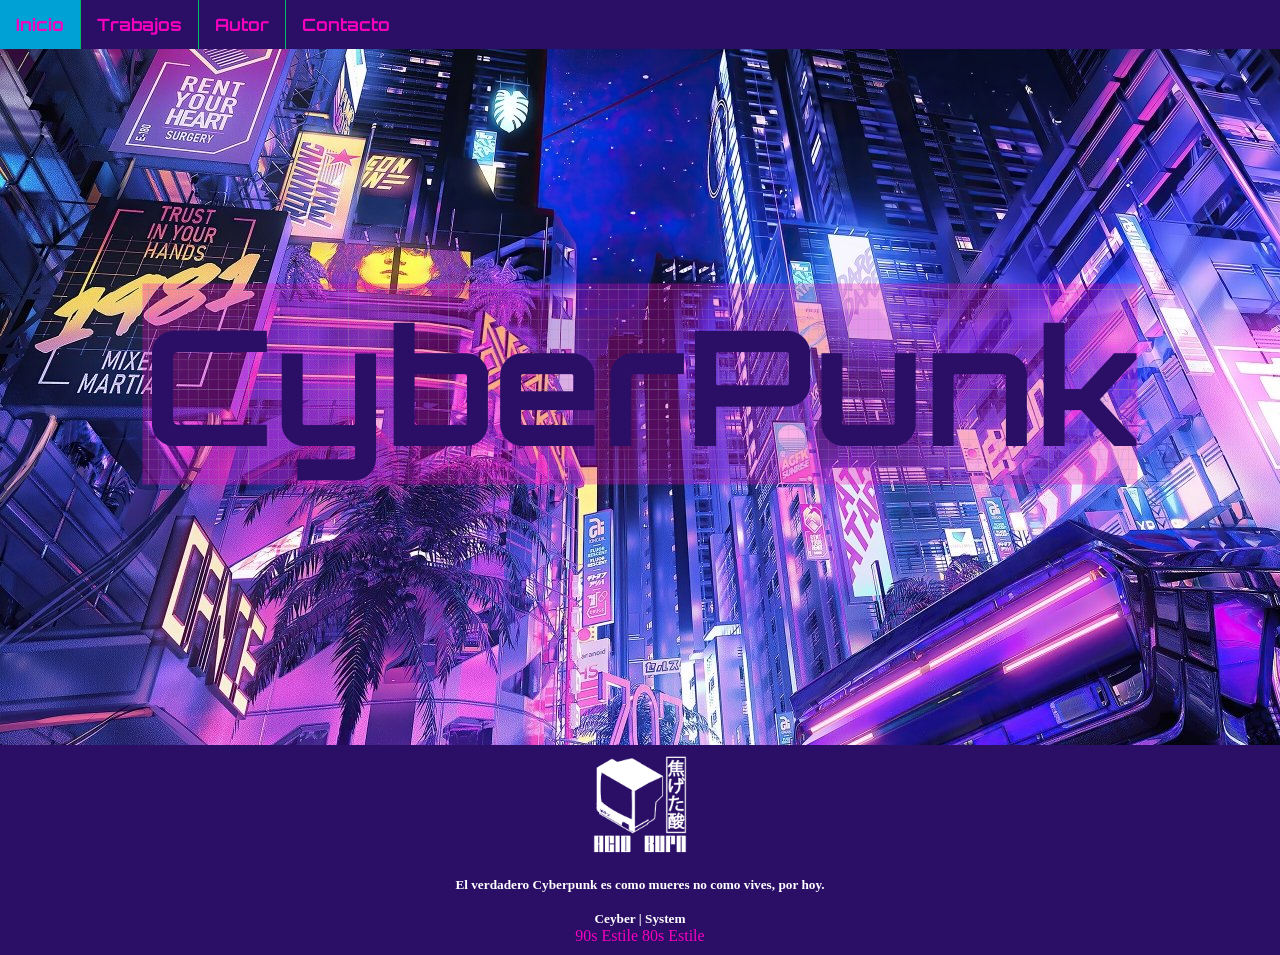
<file: nginx-web-CyberPunk/sitio/index.html>
<!DOCTYPE html>
<html lang="es">
<head>
    <meta charset="UTF-8">
    <meta http-equiv="X-UA-Compatible" content="IE=edge">
    <meta name="viewport" content="width=device-width, initial-scale=1.0">
    <title>Mi pagina GitHub Page </title>
    <link rel="stylesheet" id="cssArchivo" href="estilo80s.css">
    <link rel="stylesheet" href="https://cdnjs.cloudflare.com/ajax/libs/font-awesome/4.7.0/css/font-awesome.min.css">
    <script src="javascript.js" type="text/javascript"></script>
</head>
<body class="fondo-ciudad" >
  <div class="container">
    <div class="row">
        <div class="col-12">
            <div class="topnav" id="myTopnav">
                <a class="active" href="index.html">Inicio</a>
                <a href="tema.html">Trabajos</a>
                <a href="equipo.html">Autor</a>
                <a class="final" href="contacto.html">Contacto</a>
                <a href="javascript:void(0);" class="icon" onclick="myFunction()"><i class="fa fa-bars"></i></a>
            </div>
            
        </div><!--Fin del menú-->
    </div> <!--Fin row-->
    <div class="row">
        <div class="col-12">
         <div class="hero-image">
            <div class="hero-text">
              <h1 class="fondo-cudricula">CyberPunk</h1>
            </div>
         </div> 
        </div> <!-- final columnas-->
    <div class="row">
        <div class="col-12" id="footer">
            <img src="img/logo.png" width="100px" height="100px">
            <br>
            <br>
            <h5>El verdadero Cyberpunk es como mueres no como vives, por hoy.</h4>
            <br>
            <h5> Ceyber | System</h5>
            <a class="link-destacado" href="#" onclick="cambiarArchivoCss('estilo90s.css');" title="Camibar de estilo 90s"> 90s Estile</a>
            <a class="link-destacado" href="#" onclick="cambiarArchivoCss('estilo80s.css');" title="Camibar de estilo 80s"> 80s Estile</a>
        </div>
    </div>

</div>   <!-- Fin del container-->
   
</body>
</html>
</file>
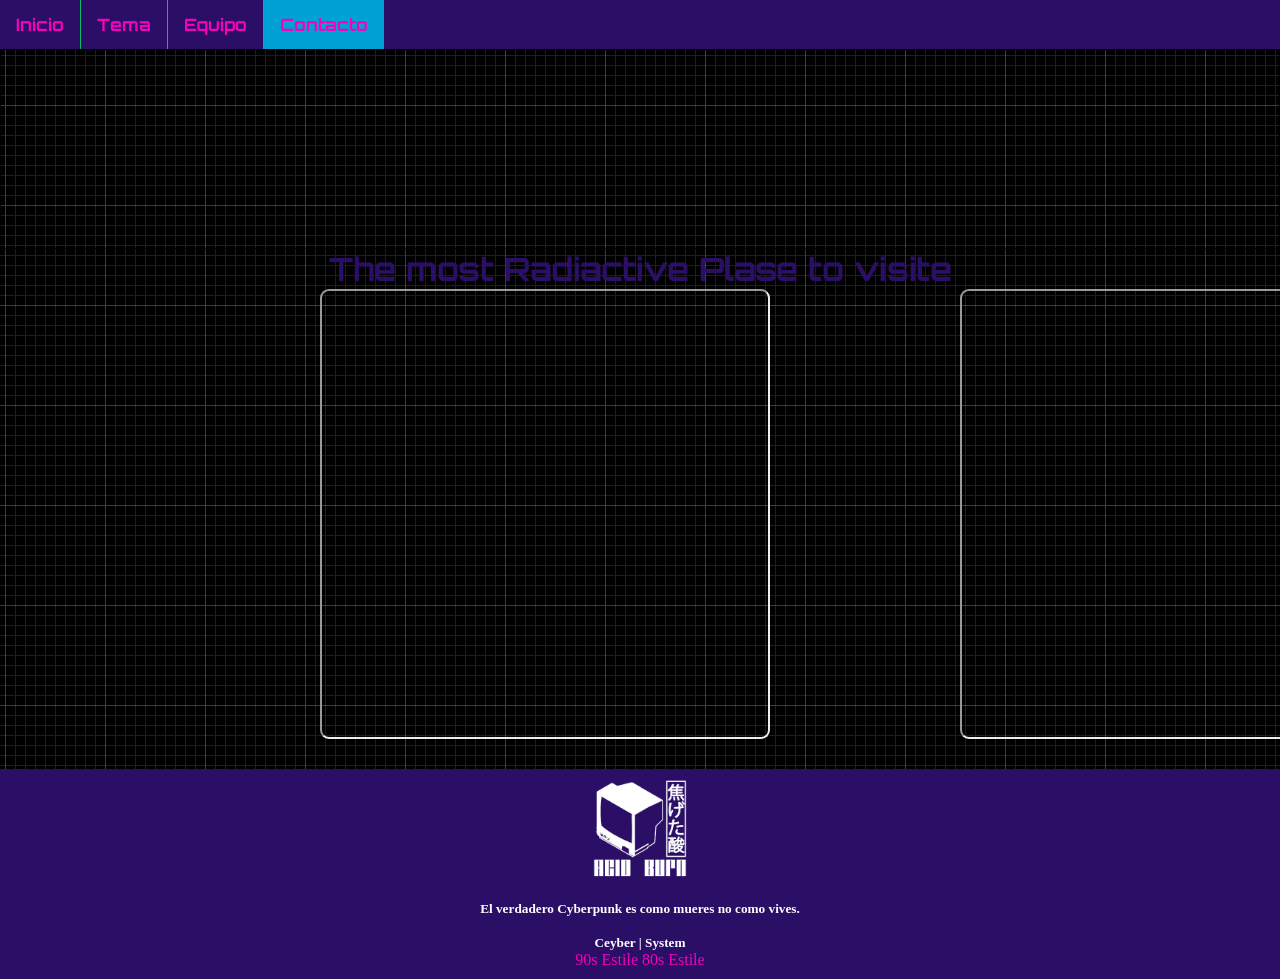
<file: nginx-web-CyberPunk/sitio/contacto.html>
<!DOCTYPE html>
<html lang="es">
<head>
    <meta charset="UTF-8">
    <meta http-equiv="X-UA-Compatible" content="IE=edge">
    <meta name="viewport" content="width=device-width, initial-scale=1.0">
    <title>Document</title>
    <link rel="stylesheet" id="cssArchivo" href="estilo80s.css">
    <link rel="stylesheet" href="https://cdnjs.cloudflare.com/ajax/libs/font-awesome/4.7.0/css/font-awesome.min.css">
    <script src="javascript.js" type="text/javascript"></script>
</head>
<body class="fondo-cudricula-negro">
    <div class="container">
        <div class="row">
            <div class="col-12">
                <div class="topnav" id="myTopnav">
                    <a href="index.html">Inicio</a>
                    <a href="tema.html">Tema</a>
                    <a href="equipo.html">Equipo</a>
                    <a class="final active" href="contacto.html">Contacto</a>
                    <a href="javascript:void(0);" class="icon" onclick="myFunction()"><i class="fa fa-bars"></i></a>
                </div>
                
            </div><!--Fin del menú-->
        </div> <!--Fin row-->
        <div class="row">
            <div class="col-12">
                <div class="banner"></div>
            </div>
        </div>
        <div class="row">
            <div class="col-12">
                <h1> The most Radiactive Plase to visite</h1>
            </div>
        </div>

        <!-- mapas -->
        <div class="row">
            <div class="col-6">
                <div class="mapas">
                    <iframe class="mapas-iframe" src="https://www.google.com/maps/embed?pb=!1m14!1m8!1m3!1d4832.242670883905!2d30.095334235606256!3d51.38906877487153!3m2!1i1024!2i768!4f13.1!3m3!1m2!1s0x472a7da75da15329%3A0x90fa0ec0023e401a!2sCentral%20nuclear%20de%20Chern%C3%B3byl!5e1!3m2!1ses!2suy!4v1693009559268!5m2!1ses!2suy"  allowfullscreen="" loading="lazy" referrerpolicy="no-referrer-when-downgrade"></iframe> 
                </div>
            </div>
            <div class="col-6">
                <div class="mapas">
                    <iframe class="mapas-iframe" src="https://www.google.com/maps/embed?pb=!1m18!1m12!1m3!1d2739.480969145362!2d141.03111038943106!3d37.42095252230646!2m3!1f0!2f0!3f0!3m2!1i1024!2i768!4f13.1!3m3!1m2!1s0x6020dd502ff0361f%3A0x32fa06d01ed4ba50!2sFukushima%20Daiichi%20Nuclear%20Power%20Plant!5e1!3m2!1ses!2suy!4v1693009347737!5m2!1ses!2suy"  allowfullscreen="" loading="lazy" referrerpolicy="no-referrer-when-downgrade"></iframe>
                </div>
            </div>
        </div>


        <!-- Footer -->
        <div class="row">
            <div class="col-12" id="footer">
                <img src="img/logo.png" width="100px" height="100px">
                <br>
                <br>
                <h5>El verdadero Cyberpunk es como mueres no como vives.</h4>
                <br>
                <h5> Ceyber | System</h5>
                <a class="link-destacado" href="#" onclick="cambiarArchivoCss('estilo90s.css');" title="Camibar de estilo 90s"> 90s Estile</a>
                <a class="link-destacado" href="#" onclick="cambiarArchivoCss('estilo80s.css');" title="Camibar de estilo 80s"> 80s Estile</a>
            </div>
        </div>
    </div><!-- Fin del Container-->
    
</body>
</html>
</file>
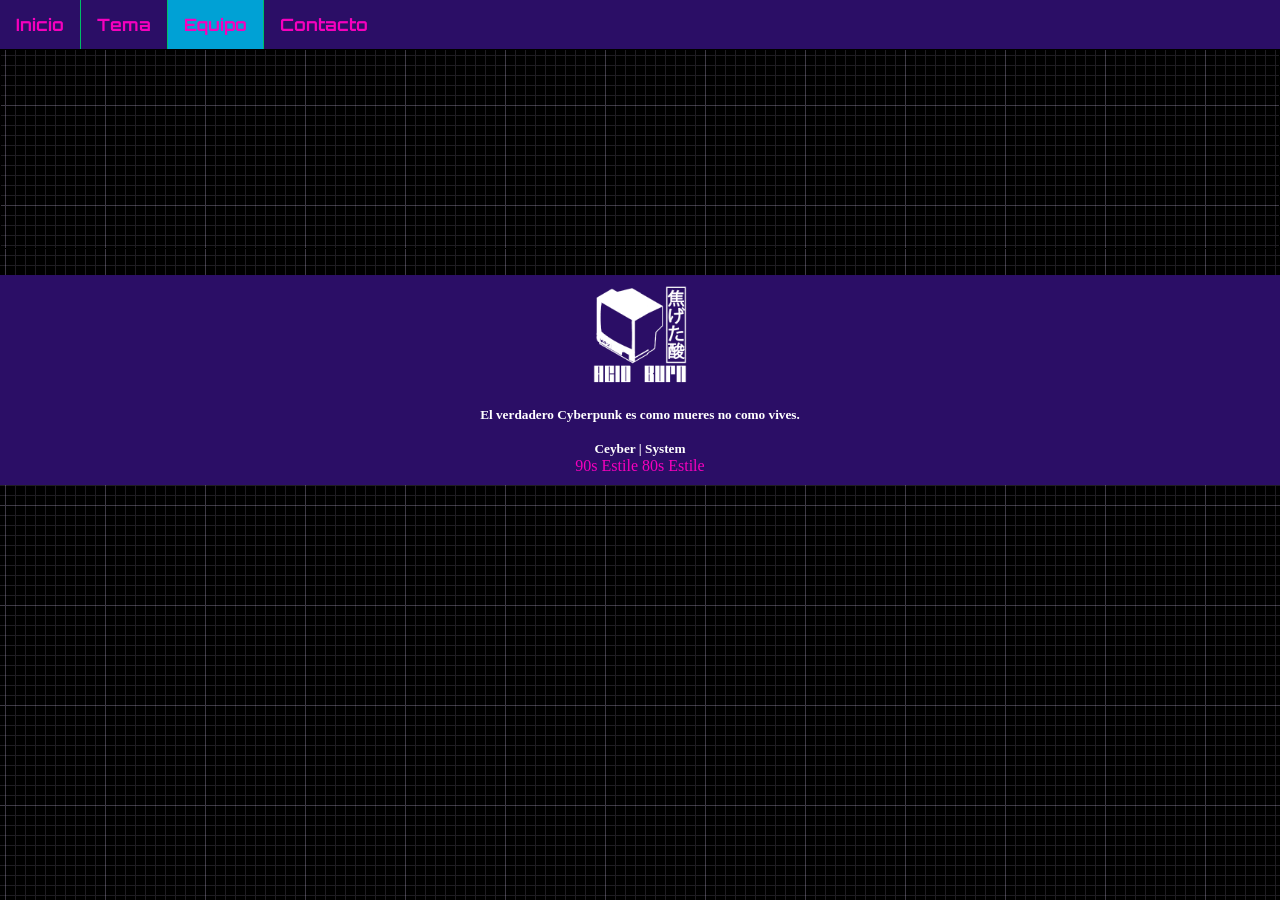
<file: nginx-web-CyberPunk/sitio/equipo.html>
<!DOCTYPE html>
<html lang="es">
<head>
    <meta charset="UTF-8">
    <meta http-equiv="X-UA-Compatible" content="IE=edge">
    <meta name="viewport" content="width=device-width, initial-scale=1.0">
    <title>Document</title>
    <link rel="stylesheet" id="cssArchivo" href="estilo80s.css">
    <link rel="stylesheet" href="https://cdnjs.cloudflare.com/ajax/libs/font-awesome/4.7.0/css/font-awesome.min.css">
    <script src="javascript.js" type="text/javascript"></script>
</head>
<body class="fondo-cudricula-negro">
    <div class="container">
        <div class="row">
            <div class="col-12">
                <div class="topnav" id="myTopnav">
                    <a href="index.html">Inicio</a>
                    <a href="tema.html">Tema</a>
                    <a class="active" href="equipo.html">Equipo</a>
                    <a class="final" href="contacto.html">Contacto</a>
                    <a href="javascript:void(0);" class="icon" onclick="myFunction()"><i class="fa fa-bars"></i></a>
                </div>
                
            </div><!--Fin del menú-->
        </div> <!--Fin row-->

        <div class="row">
            <div class="col-12">
                <div class="banner"></div>
            </div>
        </div>

        <!-- Footer -->
        <div class="row">
            <div class="col-12" id="footer">
                <img src="img/logo.png" width="100px" height="100px">
                <br>
                <br>
                <h5>El verdadero Cyberpunk es como mueres no como vives.</h4>
                <br>
                <h5> Ceyber | System</h5>
                <a class="link-destacado" href="#" onclick="cambiarArchivoCss('estilo90s.css');" title="Camibar de estilo 90s"> 90s Estile</a>
                <a class="link-destacado" href="#" onclick="cambiarArchivoCss('estilo80s.css');" title="Camibar de estilo 80s"> 80s Estile</a>
            </div>
        </div>
    </div><!-- Fin del Container-->
    
</body>
</html>
</file>
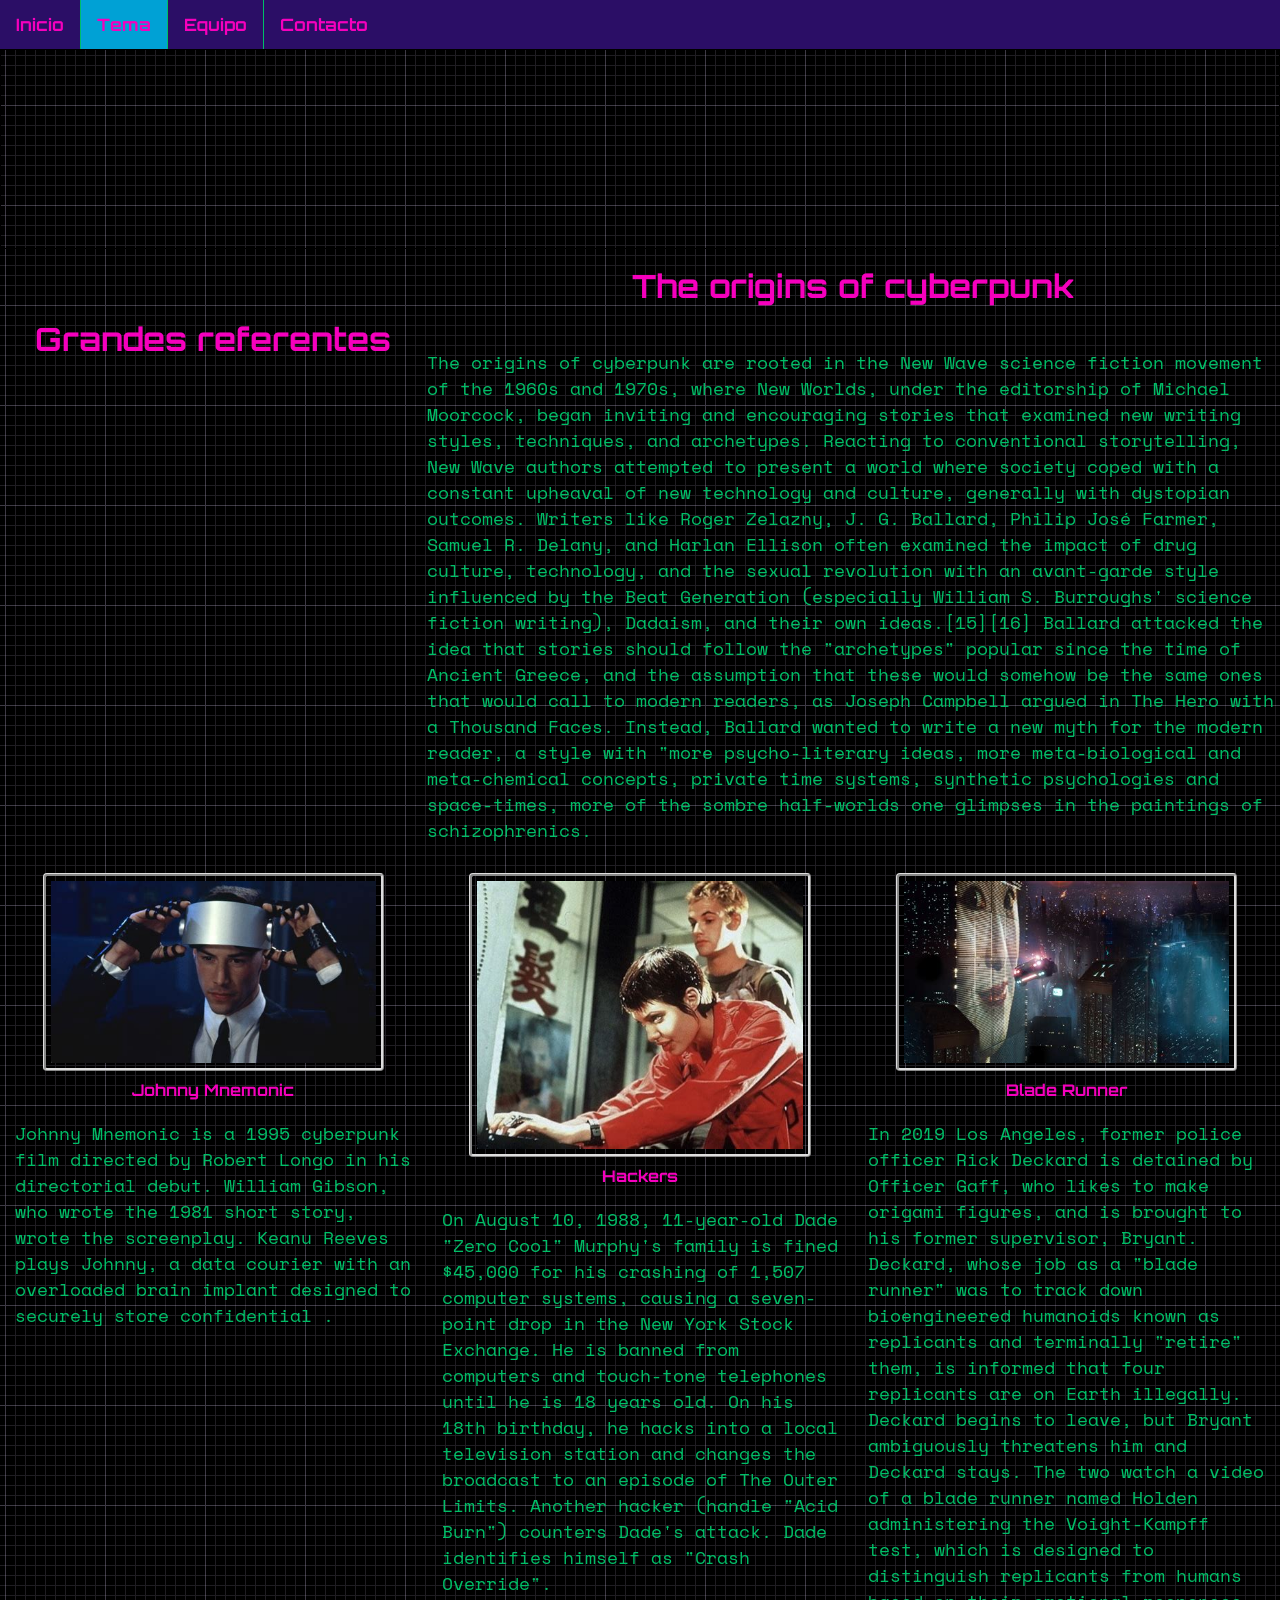
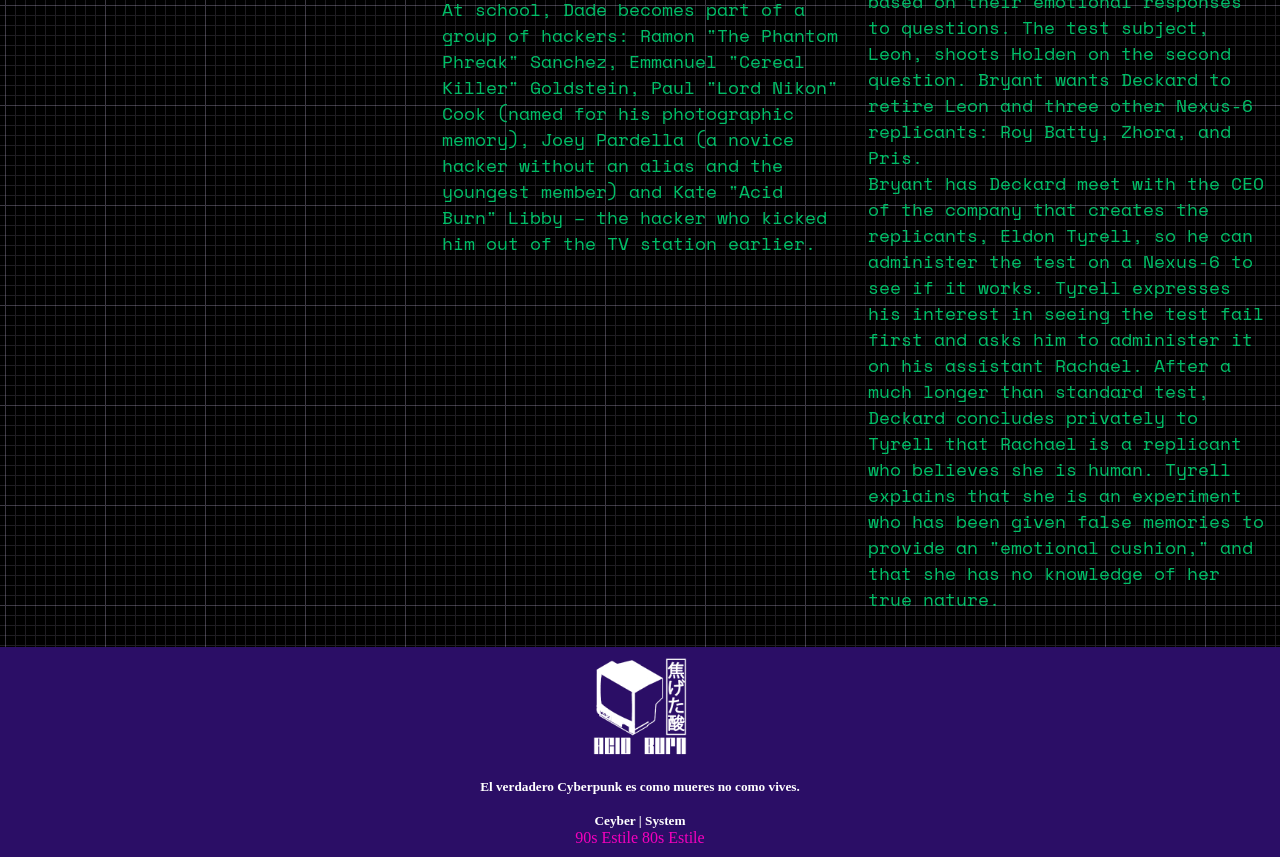
<file: nginx-web-CyberPunk/sitio/tema.html>
<!DOCTYPE html>
<html lang="es">
<head>
    <meta charset="UTF-8">
    <meta http-equiv="X-UA-Compatible" content="IE=edge">
    <meta name="viewport" content="width=device-width, initial-scale=1.0">
    <title>Document</title>
    <link rel="stylesheet" id="cssArchivo" href="estilo80s.css">
    <link rel="stylesheet" href="https://cdnjs.cloudflare.com/ajax/libs/font-awesome/4.7.0/css/font-awesome.min.css">
    <script src="javascript.js" type="text/javascript"></script>
</head>
<body class="fondo-cudricula-negro">
    <div class="container">
        <div class="row">
            <div class="col-12">
                <div class="topnav" id="myTopnav">
                    <a href="index.html">Inicio</a>
                    <a class="active" href="tema.html">Tema</a>
                    <a href="equipo.html">Equipo</a>
                    <a class="final" href="contacto.html">Contacto</a>
                    <a href="javascript:void(0);" class="icon" onclick="myFunction()"><i class="fa fa-bars"></i></a>
                </div>
                
            </div><!--Fin del menú-->

            <div class="row">
                <div class="col-12">
                    <div class="banner"></div>
                </div>
            </div>

        </div> <!--Fin row-->
        <div class="row">
            <div class="col-12">
                <!--banner--> 
            </div>
        </div>

        <!-- Titulo izquierdo y descripción-->
        <div class="row">
            <div class="col-4">
                <h1 class="titulo-flotante"> Grandes referentes</h1>    
            </div>
            <div class="col-8">
                <h1 class="titulo-separado"> The origins of cyberpunk </h1>
                <p class="texto-centro">
                    The origins of cyberpunk are rooted in the New Wave science fiction movement of the 1960s and 1970s,
                where New Worlds, under the editorship of Michael Moorcock, began inviting and encouraging stories that 
                examined new writing styles, techniques, and archetypes. Reacting to conventional storytelling, New Wave 
                authors attempted to present a world where society coped with a constant upheaval of new technology and 
                culture, generally with dystopian outcomes. Writers like Roger Zelazny, J. G. Ballard, Philip José Farmer, 
                Samuel R. Delany, and Harlan Ellison often examined the impact of drug culture, technology, and the sexual
                revolution with an avant-garde style influenced by the Beat Generation (especially William S. Burroughs' 
                science fiction writing), Dadaism, and their own ideas.[15][16] Ballard attacked the idea that stories
                should follow the "archetypes" popular since the time of Ancient Greece, and the assumption that these
                would somehow be the same ones that would call to modern readers, as Joseph Campbell argued in The Hero
                with a Thousand Faces. Instead, Ballard wanted to write a new myth for the modern reader, a style with
                    "more psycho-literary ideas, more meta-biological and meta-chemical concepts, private time systems,
                    synthetic psychologies and space-times, more of the sombre half-worlds one glimpses in the paintings
                of schizophrenics.
                </p>
            </div>
        </div>
        <!-- imagenes -->
        <div class="row">
            <div class="col-4">
                <!-- imagen -->
                <img class="temaimg recuadro" src="img/johnny1.jpeg" alt="Imagen de Johnny Mnemonic">
                <h4 class="img-descripcion">Johnny Mnemonic</h4>
                <br>
                <p class="texto-encuadre">
                 Johnny Mnemonic is a 1995 cyberpunk film directed by Robert Longo in his directorial debut. William Gibson, 
                who wrote the 1981 short story, wrote the screenplay. Keanu Reeves plays Johnny, a data courier with an overloaded
                brain implant designed to securely store confidential .
                </p>
            </div>
            <div class="col-4">
                <!-- imagen -->
                <img class="temaimg recuadro" src="img/hackers.jpeg" alt="Imagen de la pelicula Hackers 1995">
                <h4 class="img-descripcion">Hackers</h4>
                <br>
                <p class="texto-encuadre">
                    On August 10, 1988, 11-year-old Dade "Zero Cool" Murphy's family is fined $45,000 for his crashing of 1,507 computer systems, causing a seven-point drop in the New York Stock Exchange. He is banned from computers and touch-tone telephones until he is 18 years old. On his 18th birthday, he hacks into a local television station and changes the broadcast to an episode of The Outer Limits. Another hacker (handle "Acid Burn") counters Dade's attack. Dade identifies himself as "Crash Override".
                    <br>
                    At school, Dade becomes part of a group of hackers: Ramon "The Phantom Phreak" Sanchez, Emmanuel "Cereal Killer" Goldstein, Paul "Lord Nikon" Cook (named for his photographic memory), Joey Pardella (a novice hacker without an alias and the youngest member) and Kate "Acid Burn" Libby – the hacker who kicked him out of the TV station earlier. 
                </p>
            </div>
            <div class="col-4">
                <!-- imagen -->
                <img class="temaimg recuadro" src="img/bladeruner1.jpeg" alt="Imagen de Blade Runner">
                <h4 class="img-descripcion">Blade Runner</h4>
                <br>
                <p class="texto-encuadre">
                    In 2019 Los Angeles, former police officer Rick Deckard is detained by Officer Gaff, who likes to make origami figures, and is brought to his former supervisor, Bryant. Deckard, whose job as a "blade runner" was to track down bioengineered humanoids known as replicants and terminally "retire" them, is informed that four replicants are on Earth illegally. Deckard begins to leave, but Bryant ambiguously threatens him and Deckard stays. The two watch a video of a blade runner named Holden administering the Voight-Kampff test, which is designed to distinguish replicants from humans based on their emotional responses to questions. The test subject, Leon, shoots Holden on the second question. Bryant wants Deckard to retire Leon and three other Nexus-6 replicants: Roy Batty, Zhora, and Pris.
                    <br>
                    Bryant has Deckard meet with the CEO of the company that creates the replicants, Eldon Tyrell, so he can administer the test on a Nexus-6 to see if it works. Tyrell expresses his interest in seeing the test fail first and asks him to administer it on his assistant Rachael. After a much longer than standard test, Deckard concludes privately to Tyrell that Rachael is a replicant who believes she is human. Tyrell explains that she is an experiment who has been given false memories to provide an "emotional cushion," and that she has no knowledge of her true nature. 
                </p>
            </div>
        </div> <!-- fin del rol -->
        <div class="row">
            <div class="col-12" id="footer">
                <img src="img/logo.png" width="100px" height="100px">
                <br>
                <br>
                <h5>El verdadero Cyberpunk es como mueres no como vives.</h4>
                <br>
                <h5> Ceyber | System</h5>
                <a class="link-destacado" href="#" onclick="cambiarArchivoCss('estilo90s.css');" title="Camibar de estilo 90s"> 90s Estile</a>
                <a class="link-destacado" href="#" onclick="cambiarArchivoCss('estilo80s.css');" title="Camibar de estilo 80s"> 80s Estile</a>
            </div>
        </div>
    </div>
</body>
</html>
</file>
<file: nginx-web-CyberPunk/sitio/estilo80s.css>
@import url('https://fonts.googleapis.com/css2?family=Orbitron&family=Space+Mono:ital@1&display=swap');
/*
Space Mono
Orbitron
*/
* {
    margin: 0px;
    padding: 0px;
}

/*
body, html {
    height: 100%;
}
*/
/*  First ensure that all HTML elements have the box-sizing property set to border-box.  */
* { box-sizing: border-box; }

/* Si eliminamos el flujo de la pagina, si se colocan otros elementos por fueras de las columnas
Para evitar que no quede flotando sin estilo, agregamos lo siguinte  */
.row::after {content: ""; clear: both; display: table;}

/* Indicamos que todas las clases col- floten a la izquierda*/
[class*="col-"] {float: left;}

/* para tener mas control sobre las columnas las dividivmos en 12.
En base a la division en doce optenemos las medidas en porcentaje:
First we must calculate the percentage for one column: 100% / 12 columns = 8.33%. */

.col-1 {width: 8.33%;}
.col-2 {width: 16.66%;}
.col-3 {width: 25%;}
.col-4 {width: 33.33%;}
.col-5 {width: 41.66%;}
.col-6 {width: 50%;}
.col-7 {width: 58.33%;}
.col-8 {width: 66.66%;}
.col-9 {width: 75%;}
.col-10 {width: 83.33%;}
.col-11 {width: 91.66%;}
.col-12 {width: 100%;}


body {
    height: 100%;
}

.fondo {
    background-color: rgb(0,0,0);
    
}

 
/*  menú */
.topnav {
   overflow: hidden;
   background-color: rgb(43, 14, 102);
  }

.topnav a {
    float: left;
    display: block;
    color: #F500BD;
    text-align: center;
    padding: 14px 16px;
    font-family: Orbitron;
    text-decoration: none;
    font-size: 17px;
    font-weight: bold;
    /*
    position: fixed;
    z-index: 1000;
    */
}

.topnav a:not(.final) {
    border-right: 1px solid #00be67;
}

.topnav a:hover:not(.active) {
    background-color: #F500BD;
    color: #000000;
}

.topnav a.active {
    background-color: #00a1d5;
}

 /* Hide the link that should open and close the topnav on small screens */
.topnav .icon {
    display: none;
    float: right;
    
}
/* Find - del menú */




/* Fondos para intercambiar */
.fondo-puntos {
    background-color: #010002;
    background-image: url("data:image/svg+xml,%3Csvg width='20' height='20' viewBox='0 0 20 20' xmlns='http://www.w3.org/2000/svg'%3E%3Cg fill='%23ffffff' fill-opacity='0.4' fill-rule='evenodd'%3E%3Ccircle cx='3' cy='3' r='3'/%3E%3Ccircle cx='13' cy='13' r='3'/%3E%3C/g%3E%3C/svg%3E");
}

.fondo-textura {
    background-color: #DFDBE5;
    background-image: url("data:image/svg+xml,%3Csvg xmlns='http://www.w3.org/2000/svg' width='4' height='4' viewBox='0 0 4 4'%3E%3Cpath fill='%239C92AC' fill-opacity='0.4' d='M1 3h1v1H1V3zm2-2h1v1H3V1z'%3E%3C/path%3E%3C/svg%3E");
}

.fondo-cudricula {
    background-color: rgba(245, 0, 189, 0.30);
    background-image: url("data:image/svg+xml,%3Csvg xmlns='http://www.w3.org/2000/svg' width='100' height='100' viewBox='0 0 100 100'%3E%3Cg fill-rule='evenodd'%3E%3Cg fill='%239C92AC' fill-opacity='0.4'%3E%3Cpath opacity='.5' d='M96 [base64] 0v-9h-9v9h9zm-10 0v-9h-9v9h9zm-10 0v-9h-9v9h9zm-10 0v-9h-9v9h9zm-10 0v-9h-9v9h9zm-10 0v-9h-9v9h9zm-10 0v-9h-9v9h9zm-10 0v-9h-9v9h9zm-9-10h9v-9h-9v9zm10 0h9v-9h-9v9zm10 0h9v-9h-9v9zm10 0h9v-9h-9v9zm10 0h9v-9h-9v9zm10 0h9v-9h-9v9zm10 0h9v-9h-9v9zm10 0h9v-9h-9v9zm9-10v-9h-9v9h9zm-10 0v-9h-9v9h9zm-10 0v-9h-9v9h9zm-10 0v-9h-9v9h9zm-10 0v-9h-9v9h9zm-10 0v-9h-9v9h9zm-10 0v-9h-9v9h9zm-10 0v-9h-9v9h9zm-9-10h9v-9h-9v9zm10 0h9v-9h-9v9zm10 0h9v-9h-9v9zm10 0h9v-9h-9v9zm10 0h9v-9h-9v9zm10 0h9v-9h-9v9zm10 0h9v-9h-9v9zm10 0h9v-9h-9v9zm9-10v-9h-9v9h9zm-10 0v-9h-9v9h9zm-10 0v-9h-9v9h9zm-10 0v-9h-9v9h9zm-10 0v-9h-9v9h9zm-10 0v-9h-9v9h9zm-10 0v-9h-9v9h9zm-10 0v-9h-9v9h9zm-9-10h9v-9h-9v9zm10 0h9v-9h-9v9zm10 0h9v-9h-9v9zm10 0h9v-9h-9v9zm10 0h9v-9h-9v9zm10 0h9v-9h-9v9zm10 0h9v-9h-9v9zm10 0h9v-9h-9v9zm9-10v-9h-9v9h9zm-10 0v-9h-9v9h9zm-10 0v-9h-9v9h9zm-10 0v-9h-9v9h9zm-10 0v-9h-9v9h9zm-10 0v-9h-9v9h9zm-10 0v-9h-9v9h9zm-10 0v-9h-9v9h9zm-9-10h9v-9h-9v9zm10 0h9v-9h-9v9zm10 0h9v-9h-9v9zm10 0h9v-9h-9v9zm10 0h9v-9h-9v9zm10 0h9v-9h-9v9zm10 0h9v-9h-9v9zm10 0h9v-9h-9v9z'/%3E%3Cpath d='M6 5V0H5v5H0v1h5v94h1V6h94V5H6z'/%3E%3C/g%3E%3C/g%3E%3C/svg%3E");
}

.fondo-cudricula-negro {
    background-color: rgba(0, 0, 0, 1);
    background-image: url("data:image/svg+xml,%3Csvg xmlns='http://www.w3.org/2000/svg' width='100' height='100' viewBox='0 0 100 100'%3E%3Cg fill-rule='evenodd'%3E%3Cg fill='%239C92AC' fill-opacity='0.4'%3E%3Cpath opacity='.5' d='M96 [base64] 0v-9h-9v9h9zm-10 0v-9h-9v9h9zm-10 0v-9h-9v9h9zm-10 0v-9h-9v9h9zm-10 0v-9h-9v9h9zm-10 0v-9h-9v9h9zm-10 0v-9h-9v9h9zm-10 0v-9h-9v9h9zm-9-10h9v-9h-9v9zm10 0h9v-9h-9v9zm10 0h9v-9h-9v9zm10 0h9v-9h-9v9zm10 0h9v-9h-9v9zm10 0h9v-9h-9v9zm10 0h9v-9h-9v9zm10 0h9v-9h-9v9zm9-10v-9h-9v9h9zm-10 0v-9h-9v9h9zm-10 0v-9h-9v9h9zm-10 0v-9h-9v9h9zm-10 0v-9h-9v9h9zm-10 0v-9h-9v9h9zm-10 0v-9h-9v9h9zm-10 0v-9h-9v9h9zm-9-10h9v-9h-9v9zm10 0h9v-9h-9v9zm10 0h9v-9h-9v9zm10 0h9v-9h-9v9zm10 0h9v-9h-9v9zm10 0h9v-9h-9v9zm10 0h9v-9h-9v9zm10 0h9v-9h-9v9zm9-10v-9h-9v9h9zm-10 0v-9h-9v9h9zm-10 0v-9h-9v9h9zm-10 0v-9h-9v9h9zm-10 0v-9h-9v9h9zm-10 0v-9h-9v9h9zm-10 0v-9h-9v9h9zm-10 0v-9h-9v9h9zm-9-10h9v-9h-9v9zm10 0h9v-9h-9v9zm10 0h9v-9h-9v9zm10 0h9v-9h-9v9zm10 0h9v-9h-9v9zm10 0h9v-9h-9v9zm10 0h9v-9h-9v9zm10 0h9v-9h-9v9zm9-10v-9h-9v9h9zm-10 0v-9h-9v9h9zm-10 0v-9h-9v9h9zm-10 0v-9h-9v9h9zm-10 0v-9h-9v9h9zm-10 0v-9h-9v9h9zm-10 0v-9h-9v9h9zm-10 0v-9h-9v9h9zm-9-10h9v-9h-9v9zm10 0h9v-9h-9v9zm10 0h9v-9h-9v9zm10 0h9v-9h-9v9zm10 0h9v-9h-9v9zm10 0h9v-9h-9v9zm10 0h9v-9h-9v9zm10 0h9v-9h-9v9z'/%3E%3Cpath d='M6 5V0H5v5H0v1h5v94h1V6h94V5H6z'/%3E%3C/g%3E%3C/g%3E%3C/svg%3E");
}

.fondo-ciudad {
    /* background-color: #F500BD; */
    background-image: url("img/auto-hd.jpg");
}
/* Find - Fondos para intercambiar */




/* The hero image */
.hero-image {
    /* Use "linear-gradient" to add a darken background effect to the image (photographer.jpg). This will make the text easier to read 
    background-image: linear-gradient(rgba(0, 0, 0, 0.1), rgba(0, 0, 0, 0.1)), url("img/auto-hd.jpg"); */
    /*background-image: url("img/auto-hd.jpg");*/
  
    /* Set a specific height */
    /* height: 650px;*/
      
    /* Position and center the image to scale nicely on all screens */
    background-position: center;
    background-repeat: no-repeat;
    background-size: cover;
    position: relative;
  }
  
  /* Place text in the middle of the image */
  .hero-text {
    text-align: center;
    position: absolute;
    top: 50%;
    left: 50%;
    transform: translate(-50%, -50%);
    color: white;
  }

  .hero-text h1 {
    font-size: 1000%;
    /* background-color: #F500BD; */
  }



/* hero image Calculamos la pantalla para definir la altura en PX*/
/* Large devices (laptops/desktops, 992px and up) */

@media only screen and (min-width: 920px) {
    .hero-image { height: 650px;}
} 

/* Extra large devices (large laptops and desktops, 1200px and up) */
@media only screen and (min-width: 1080px) {
    .hero-image { height: 670px;}

}
/* end - Hero image */


/* afectamos todas las imagenes del sitio */
img {
    max-width: 100%;
    height: auto;
      
}

.banner {
    width: 100%;
    height: 200px;
    /* background-image: url(img/banner.png); */
    background-image: url(https://i.postimg.cc/fLs8KRZh/banner.png);
    background-size: cover;
    border: 1px solid black;
}

.temaimg {
    display: block;
    margin-left: 10%;
    margin-right: 10%;
    width: 80%;
}
.recuadro {
    border: 3px solid #ddd;
    border-radius: 4px;
    border-style:ridge;
    padding: 5px;
    margin-bottom: 2%;
}

.recuadro:hover {
    transform: scaleX(-1);
    
    /* box-shadow: 20px 20px 5px 1px rgba(245, 0, 189, 0.9);
    box-shadow: 20px 20px 5px 1px rgba(255, 255, 255, 0.9);*/
    
}

.texto-encuadre {
    padding-top: 2px;
    padding-left: 10px;
    padding-right: 10px;
    padding-bottom: 10px;
    margin-left: 5px;
    margin-right: 5px;
}

.texto-centro {
    text-align: left;
    margin-top: 20px;
    margin-bottom: 30px;
}

.titulo-flotante {
    margin-top: 20px;
    margin-bottom: 20px;
    padding-top: 50px;
    color:rgb(245, 0, 189);
}


p {
    font-family: Space Mono;
    color:#00be67;
    font-size:large;
}

h1, h4 {
    color: #2b0e66;
    text-align: center;
    font-family: Orbitron;
}

h2, h3 {
    /* color: #001d31; */
    color:#F500BD ;
    text-align: center;
    font-family: Orbitron;
}

h5 {
    color: #fff
}

.link-destacado {
    text-decoration: none;
    color:#F500BD;

}

.titulo-separado {
    margin-top: 2%;
    margin-bottom: 5%;
    color: #F500BD;
}

.img-descripcion {
    color: #F500BD;
    
}

.mapas {
    padding-left: 50%;
    padding-right: 50%;
}

.mapas-iframe {
    width:450px;
    height:450px;
    border-radius:2%;
}

#footer {
    margin-top: 2%;
    padding-top: 10px;
    padding-bottom: 10px;
    background-color: rgb(43, 14, 102); 
    text-align: center;
}

@media only screen and (max-width: 768px) {
    /* For mobile phones: */
    [class*="col-"] {
      width: 100%;
    }

    .hero-image {
         height: 330px;
    }

    #footer {
        padding-top: 2px;
        padding-bottom: 2px;
    }

  }


/* When the screen is less than 600 pixels wide, hide all links, except for the first one ("Home"). Show the link that contains should open and close the topnav (.icon) */
@media screen and (max-width: 600px) {
    
/* para que funcione el ocultar los elementos debemos sustituir la etiqueta "a" por el "li", por que conformamos el menú en base a lso li */
    .topnav a:not(.active) {display: none;}

    .topnav a.icon {
      display: block;
      float: right;
         }
  }
  
  /* The "responsive" class is added to the topnav with JavaScript when the user clicks on the icon. This class makes the topnav look good on small screens (display the links vertically instead of horizontally) */
  @media screen and (max-width: 600px) {
    /* #ocultar {display: none; } */
    .topnav.responsive {position: relative;}
    .topnav.responsive a.icon {
      position: absolute;
      right: 0;
      top: 0;
    }

    .topnav.responsive a {
      float: none;
      display: block;
      text-align: left;
    }
  }
</file>
